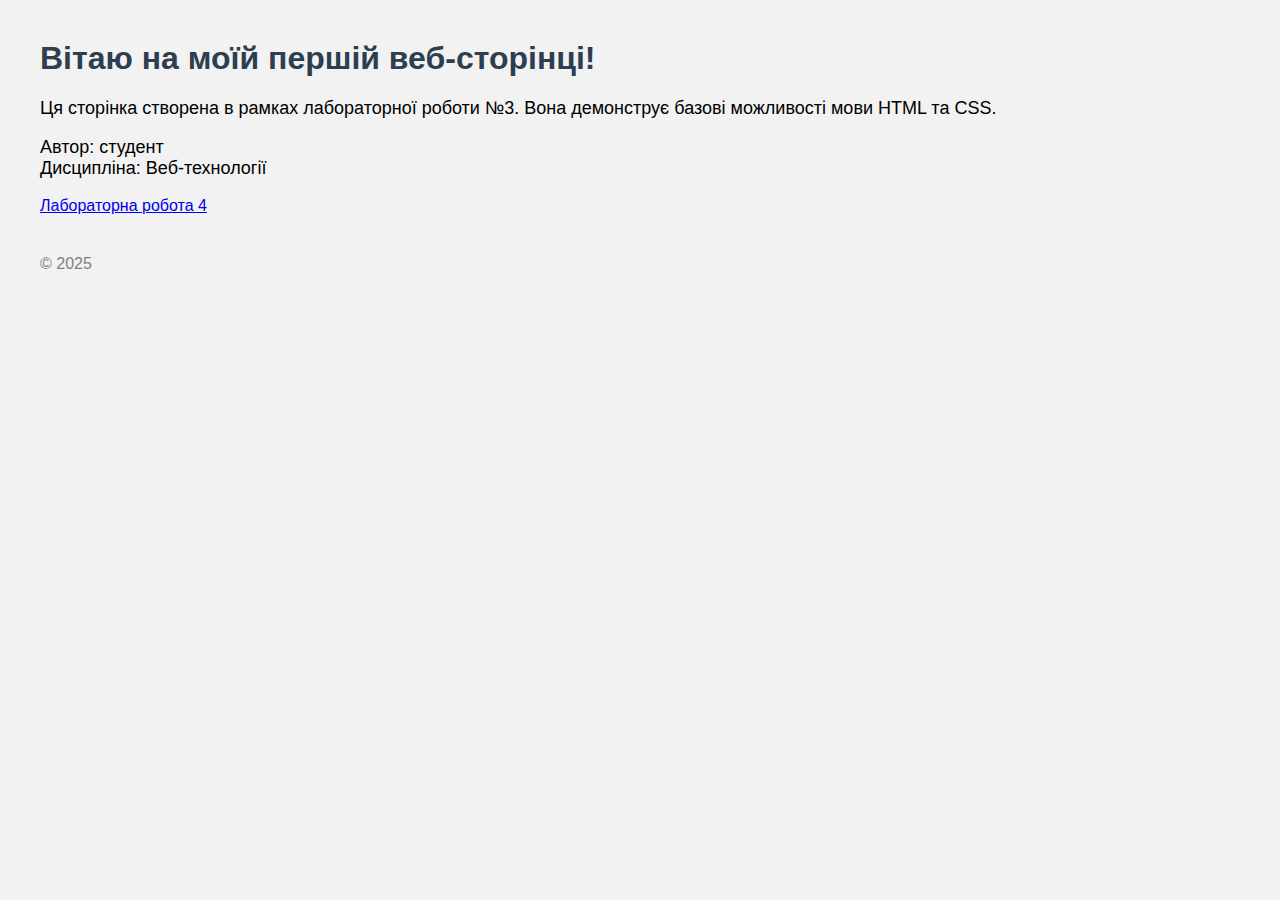
<file: index.html>
<!DOCTYPE html>
<html lang="uk">
<head>
    <meta charset="UTF-8">
    <title>Моя перша HTML-сторінка</title>
    <style>
        body {
            font-family: Arial, sans-serif;
            background-color: #f2f2f2;
            margin: 40px;
        }
        h1 {
            color: #2c3e50;
        }
        p {
            font-size: 18px;
        }
        footer {
            margin-top: 40px;
            color: gray;
        }
    </style>
</head>
<body>

<h1>Вітаю на моїй першій веб-сторінці!</h1>

<p>
Ця сторінка створена в рамках лабораторної роботи №3.
Вона демонструє базові можливості мови HTML та CSS.
</p>

<p>
Автор: студент<br>
Дисципліна: Веб-технології
</p>
<a href="laba4.html">Лабораторна робота 4</a>
<footer>
    © 2025
</footer>

</body>
</html>
</file>
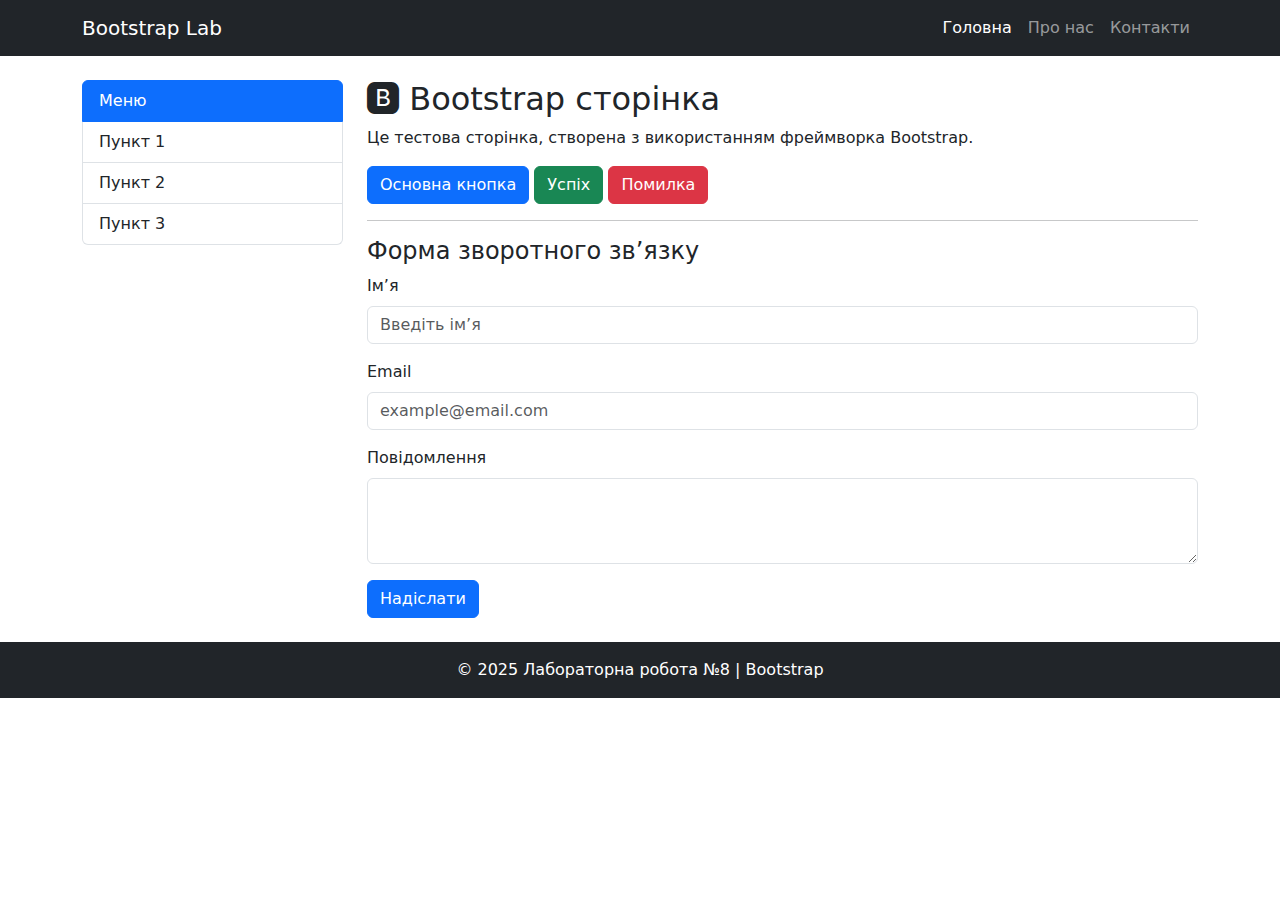
<file: laba8.html>
<!DOCTYPE html>
<html lang="uk">
<head>
    <meta charset="UTF-8">
    <title>Лабораторна робота №8 Bootstrap</title>
    <meta name="viewport" content="width=device-width, initial-scale=1">

    <!-- Bootstrap CSS -->
    <link href="https://cdn.jsdelivr.net/npm/bootstrap@5.3.2/dist/css/bootstrap.min.css" rel="stylesheet">

    <!-- Bootstrap Icons -->
    <link href="https://cdn.jsdelivr.net/npm/bootstrap-icons/font/bootstrap-icons.css" rel="stylesheet">
</head>
<body>

<!-- 🔹 Верхня частина сторінки (Navbar) -->
<nav class="navbar navbar-expand-lg navbar-dark bg-dark">
    <div class="container">
        <a class="navbar-brand" href="#">Bootstrap Lab</a>
        <button class="navbar-toggler" type="button" data-bs-toggle="collapse" data-bs-target="#menu">
            <span class="navbar-toggler-icon"></span>
        </button>
        <div class="collapse navbar-collapse" id="menu">
            <ul class="navbar-nav ms-auto">
                <li class="nav-item"><a class="nav-link active" href="#">Головна</a></li>
                <li class="nav-item"><a class="nav-link" href="#">Про нас</a></li>
                <li class="nav-item"><a class="nav-link" href="#">Контакти</a></li>
            </ul>
        </div>
    </div>
</nav>

<!-- 🔹 Основний контент -->
<div class="container my-4">
    <div class="row">

        <!-- Ліва колонка -->
        <div class="col-md-3 mb-3">
            <div class="list-group">
                <a href="#" class="list-group-item list-group-item-action active">
                    Меню
                </a>
                <a href="#" class="list-group-item list-group-item-action">Пункт 1</a>
                <a href="#" class="list-group-item list-group-item-action">Пункт 2</a>
                <a href="#" class="list-group-item list-group-item-action">Пункт 3</a>
            </div>
        </div>

        <!-- Центральна колонка -->
        <div class="col-md-9">
            <h2><i class="bi bi-bootstrap-fill"></i> Bootstrap сторінка</h2>
            <p>
                Це тестова сторінка, створена з використанням фреймворка Bootstrap.
            </p>

            <!-- Кнопки -->
            <button class="btn btn-primary">Основна кнопка</button>
            <button class="btn btn-success">Успіх</button>
            <button class="btn btn-danger">Помилка</button>

            <hr>

            <!-- Форма -->
            <h4>Форма зворотного зв’язку</h4>
            <form>
                <div class="mb-3">
                    <label class="form-label">Ім’я</label>
                    <input type="text" class="form-control" placeholder="Введіть ім’я">
                </div>
                <div class="mb-3">
                    <label class="form-label">Email</label>
                    <input type="email" class="form-control" placeholder="example@email.com">
                </div>
                <div class="mb-3">
                    <label class="form-label">Повідомлення</label>
                    <textarea class="form-control" rows="3"></textarea>
                </div>
                <button class="btn btn-primary">Надіслати</button>
            </form>

        </div>
    </div>
</div>

<!-- 🔹 Нижня частина сторінки (Footer) -->
<footer class="bg-dark text-white text-center p-3">
    © 2025 Лабораторна робота №8 | Bootstrap
</footer>

<!-- Bootstrap JS -->
<script src="https://cdn.jsdelivr.net/npm/bootstrap@5.3.2/dist/js/bootstrap.bundle.min.js"></script>

</body>
</html>
</file>
